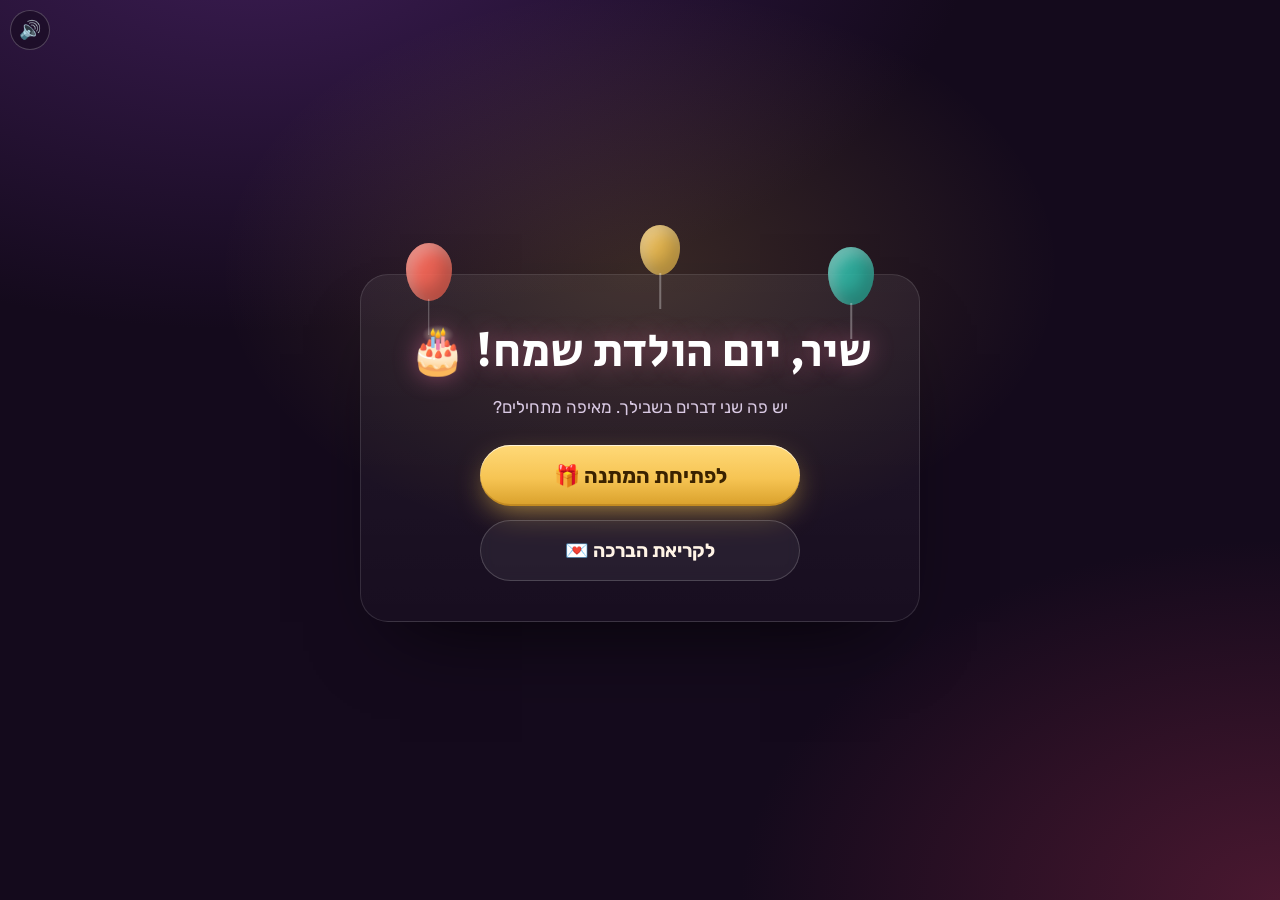
<file: index.html>
<!doctype html>
<html lang="he" dir="rtl">
<head>
<meta charset="utf-8">
<meta name="viewport" content="width=device-width, initial-scale=1, maximum-scale=1, user-scalable=no, viewport-fit=cover">
<title>יום הולדת שמח אהבה שלי 🎁</title>
<link rel="preconnect" href="https://fonts.googleapis.com">
<link rel="preconnect" href="https://fonts.gstatic.com" crossorigin>
<link href="https://fonts.googleapis.com/css2?family=Rubik:wght@400;500;700;900&family=Secular+One&family=Share+Tech+Mono&family=Frank+Ruhl+Libre:wght@400;500;700&display=swap" rel="stylesheet">
<link rel="stylesheet" href="css/style.css">
</head>
<body>

<button class="mute" id="btn-mute" type="button" aria-label="השתקת צלילים">🔊</button>

<!-- ───────────── מסך 1: פתיח וברכה ───────────── -->
<section id="screen-intro" class="screen active">
  <div class="intro-glow"></div>
  <div class="intro-card">
    <div class="intro-balloons" aria-hidden="true">
      <span class="balloon b1"></span><span class="balloon b2"></span><span class="balloon b3"></span>
    </div>
    <h1 class="intro-title">שיר, יום הולדת שמח! 🎂</h1>
    <p class="intro-sub">יש פה שני דברים בשבילך. מאיפה מתחילים?</p>
    <div class="menu">
      <button class="btn btn-primary btn-big" id="btn-to-gift">
        <span>לפתיחת המתנה 🎁</span>
      </button>
      <button class="btn btn-ghost btn-big" id="btn-to-letter">
        <span>לקריאת הברכה 💌</span>
      </button>
    </div>
  </div>
</section>

<!-- ───────────── מסך 1ב: הברכה, על נייר ───────────── -->
<section id="screen-letter" class="screen">
  <div class="letter-wrap">
    <article class="letter" dir="rtl">
      <div class="letter-edge" aria-hidden="true"></div>
      <div class="letter-inner">
        <div class="letter-head">
          <span class="letter-date">יום ההולדת שלך</span>
          <span class="letter-mark" aria-hidden="true">✦</span>
        </div>
        <h2 class="letter-title">לאהובתי ❤️</h2>
        <div class="letter-text" id="greeting-text">
          <!-- PLACEHOLDER: הברכה האישית תיכתב כאן (js/app.js → CONFIG.greeting) -->
        </div>
        <div class="letter-sign">
          <span class="letter-sign-line">באהבה,</span>
          <span class="letter-sign-name">בעלך</span>
        </div>
        <div class="wax" aria-hidden="true"><span>G</span></div>
      </div>
    </article>
    <div class="letter-actions">
      <button class="btn btn-ghost" id="btn-letter-back">↩ חזרה</button>
      <button class="btn btn-primary" id="btn-letter-gift">עכשיו למתנה 🎁</button>
    </div>
  </div>
</section>

<!-- ───────────── מסך 2: מכונת הקלואו ───────────── -->
<section id="screen-game" class="screen">
  <div class="game-wrap">
    <canvas id="claw-canvas" width="420" height="600"></canvas>

    <div class="hud">
      <div class="hud-msg" id="hud-msg">הזיזי את הזרוע עם החצים, ולחצי על הכפתור האדום כדי לתפוס</div>
    </div>

    <div class="controls" dir="ltr">
      <button class="ctl ctl-arrow" id="btn-left" aria-label="שמאלה">
        <svg viewBox="0 0 24 24"><path d="M15 5l-7 7 7 7" fill="none" stroke="currentColor" stroke-width="3" stroke-linecap="round" stroke-linejoin="round"/></svg>
      </button>
      <button class="ctl ctl-drop" id="btn-drop" aria-label="תפוס">
        <span class="drop-cap"></span>
        <span class="drop-label" dir="rtl">תפסי!</span>
      </button>
      <button class="ctl ctl-arrow" id="btn-right" aria-label="ימינה">
        <svg viewBox="0 0 24 24"><path d="M9 5l7 7-7 7" fill="none" stroke="currentColor" stroke-width="3" stroke-linecap="round" stroke-linejoin="round"/></svg>
      </button>
    </div>
    <div class="hint-keys">אפשר גם עם החצים במקלדת ורווח</div>
  </div>
</section>

<!-- ───────────── מסך 3: פתיחת המתנה ───────────── -->
<section id="screen-reveal" class="screen">
  <canvas id="confetti-canvas"></canvas>
  <div class="reveal-wrap">

    <!-- שלב א: המתנה הארוזה -->
    <div class="wrapped" id="wrapped">
      <div class="wrapped-caption" id="wrapped-caption">תפסת! לחצי על המתנה כדי לפתוח</div>
      <button class="giftbox" id="giftbox" aria-label="פתחי את המתנה">
        <div class="gb-rays" aria-hidden="true"></div>
        <div class="gb-core" aria-hidden="true"></div>
        <div class="gb-lid"><div class="gb-bow"><i></i><i></i><b></b></div><div class="gb-lid-ribbon"></div></div>
        <div class="gb-body"><div class="gb-ribbon-v"></div><div class="gb-ribbon-h"></div></div>
      </button>
    </div>

    <!-- שלב ב: הכרטיס -->
    <div class="gift-card" id="gift-card" hidden>
      <div class="gift-badge" id="gift-badge">מתנה מס׳ 1</div>
      <div class="gift-photo"><img id="gift-img" alt=""></div>
      <div class="gift-body">
        <div class="gift-kicker" id="gift-kicker"></div>
        <h2 class="gift-title" id="gift-title"></h2>
        <p class="gift-sub" id="gift-sub"></p>
        <div id="gift-extra"></div>
      </div>
      <div class="gift-actions">
        <button class="btn btn-ghost" id="btn-reject">לא אהבתי, רוצה מתנה אחרת 😒</button>
      </div>
    </div>

  </div>
</section>

<!-- ───────────── מסך 4: שאלות ותשובות (נפתח מכפתור "רגע..מה?!" במתנה האחרונה) ───────────── -->
<section id="screen-faq" class="screen">
  <div class="faq-wrap">
    <header class="faq-head">
      <div class="faq-kicker" id="faq-kicker"></div>
      <h2 class="faq-title" id="faq-title"></h2>
      <p class="faq-sub" id="faq-sub"></p>
    </header>
    <!-- הפריטים נבנים מ־js/app.js → CONFIG.faq.items -->
    <div class="faq-list" id="faq-list"></div>
    <p class="faq-outro" id="faq-outro"></p>
    <div class="faq-actions">
      <button class="btn btn-primary" id="btn-faq-back">↩ חזרה למתנה</button>
    </div>
  </div>
</section>

<script src="js/engine.js"></script>
<script src="js/atelier.js"></script>
<script src="js/claw.js"></script>
<script src="js/sfx.js"></script>
<script src="js/plane.js"></script>
<script src="js/app.js"></script>
</body>
</html>
</file>
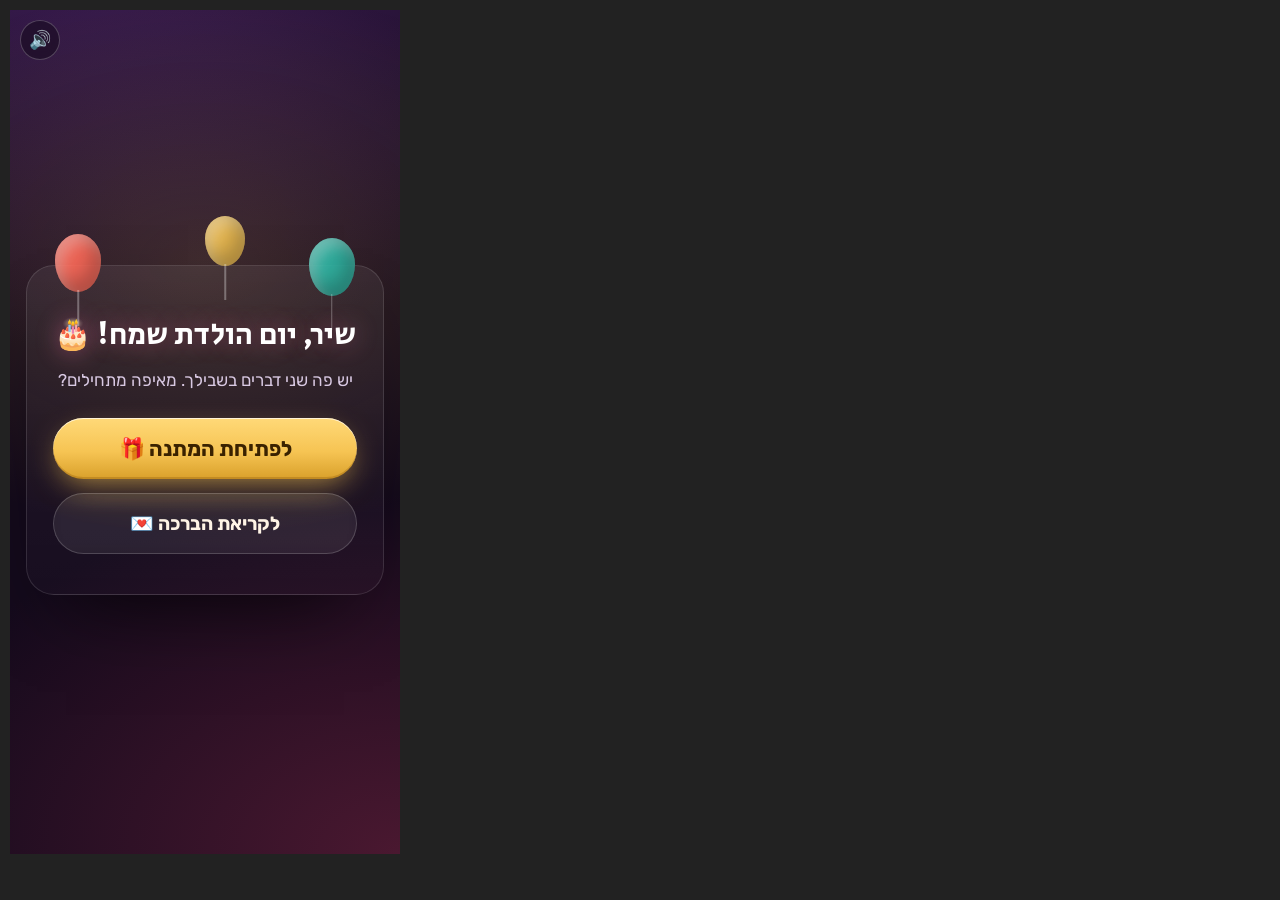
<file: tools/mobile.html>
<!doctype html>
<html>
<head>
<meta charset="utf-8">
<title>mobile frame</title>
<style>
  body { margin: 0; background: #222; display: flex; gap: 16px; padding: 10px; }
  iframe { width: 390px; height: 844px; border: 0; background: #000; }
</style>
</head>
<body>
<script>
  // ?page=<relative url with query> — renders index.html inside a 390×844 iframe (iPhone 14 size).
  const q = new URLSearchParams(location.search);
  const f = document.createElement('iframe');
  f.src = '../index.html' + (q.get('page') || '');
  document.body.appendChild(f);
</script>
</body>
</html>
</file>
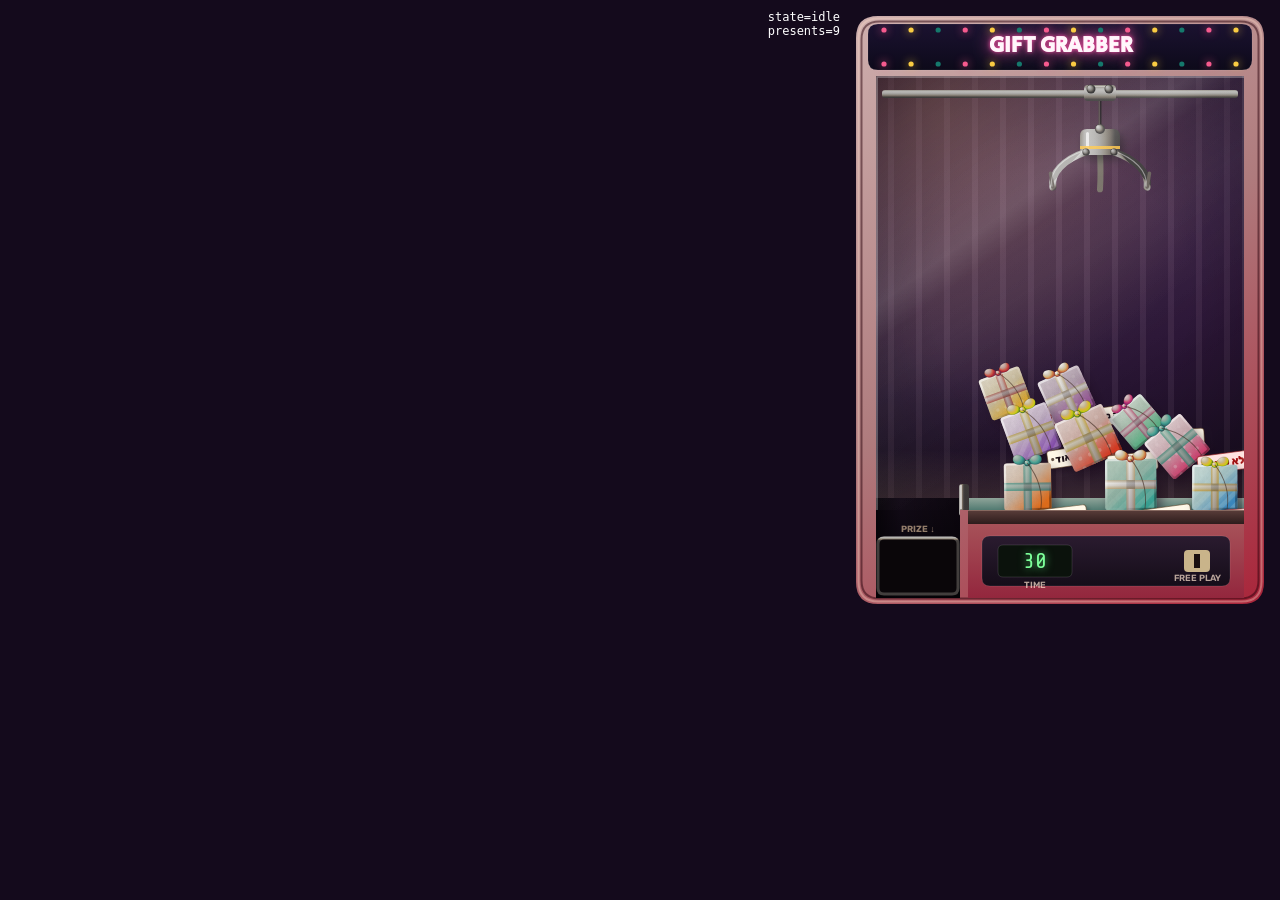
<file: tools/shot.html>
<!doctype html>
<html lang="he" dir="rtl">
<head>
<meta charset="utf-8">
<title>shot harness</title>
<link href="https://fonts.googleapis.com/css2?family=Rubik:wght@400;500;700;900&family=Secular+One&family=Share+Tech+Mono&display=swap" rel="stylesheet">
<style>
  body { margin: 0; background: #140a1c; display: flex; gap: 10px; padding: 10px; align-items: flex-start; }
  canvas { width: 420px; height: 600px; }
  #log { color: #fff; font: 12px monospace; white-space: pre; }
</style>
</head>
<body>
<canvas id="c" width="420" height="600"></canvas>
<div id="log"></div>
<script src="../js/engine.js"></script>
<script src="../js/atelier.js"></script>
<script src="../js/claw.js"></script>
<script>
// Scenario via query: ?x=250&t=3.5  → move claw to x, drop, and freeze the render at t seconds after drop.
// Runs the fixed steps synchronously (no rAF) so headless screenshots are deterministic.
const q = new URLSearchParams(location.search);
const log = [];
const seed = q.get('seed');
if (seed) { let s = parseInt(seed, 10); Math.random = () => { s = (s * 1664525 + 1013904223) % 4294967296; return s / 4294967296; }; }
const game = new ClawGame(document.getElementById('c'), { onEvent: (t, d) => log.push((game.time).toFixed(2) + ' ' + t + (d && d.q != null ? ' q=' + d.q.toFixed(2) : '')) });
game.setEnabled(true);
// x=auto aims at the centre of the highest present (what a human would do).
let targetX = parseFloat(q.get('x') || '250');
if (q.get('x') === 'auto') {
  const top = game.presents.slice().sort((a, b) => a.body.position.y - b.body.position.y)[0];
  targetX = Math.max(68, Math.min(366, top.body.position.x + (parseFloat(q.get('aim') || '0'))));
}
const T = parseFloat(q.get('t') || '0');
const w = game.world, dt = w.fixedDt;
// move to x
game.claw.x = targetX;
if (T > 0) {
  game.drop();
  const steps = Math.round(T / dt);
  for (let i = 0; i < steps; i++) { w.step(dt); }
}
function draw() {
  if (document.fonts && document.fonts.status !== 'loaded') game.refreshLayers();
  game.render(1);
  document.getElementById('log').textContent = ['state=' + game.claw.state, 'presents=' + game.presents.length, ...log].join('\n');
}
document.fonts.ready.then(() => { game.refreshLayers(); draw(); });
draw();
</script>
</body>
</html>
</file>
<file: css/style.css>
/* ─────────────────────────────────────────────────────────────
   יום הולדת שיר — styles
   Palette: cherry red (machine), deep plum (night), warm gold (accent),
   coral + teal (the presents). One accent per screen.
   ───────────────────────────────────────────────────────────── */
:root {
  --plum-900: #140a1c;
  --plum-800: #1f1030;
  --plum-700: #2c1742;
  --cherry: #c2263a;
  --cherry-dark: #8f1a2b;
  --gold: #f6c453;
  --gold-deep: #d9a02b;
  --coral: #ff6b5a;
  --teal: #2fb8a6;
  --cream: #fff4e6;
  --ink: #2a1a22;
  --muted: #b9a7c4;
  --font: "Rubik", system-ui, -apple-system, "Segoe UI", sans-serif;
  --display: "Secular One", "Rubik", sans-serif;
  --serif: "Frank Ruhl Libre", "David Libre", "Times New Roman", serif;
}

* { box-sizing: border-box; -webkit-tap-highlight-color: transparent; }
[hidden] { display: none !important; }
/* The page background lives on <html>, sized to the whole document (not the viewport), and
   never repeats — otherwise a long greeting makes the gradients tile below the first screen. */
html {
  margin: 0; min-height: 100%;
  background-color: var(--plum-900);
  background-image:
    radial-gradient(1200px 700px at 20% -10%, #3d1d55 0%, transparent 60%),
    radial-gradient(900px 600px at 100% 100%, #4a1830 0%, transparent 60%);
  background-repeat: no-repeat;
  background-size: 100% 100%;
}
body {
  margin: 0;
  font-family: var(--font);
  color: var(--cream);
  background: transparent;
  min-height: 100dvh;
  overflow-x: hidden;
  -webkit-font-smoothing: antialiased;
}

button { font-family: inherit; cursor: pointer; }

.screen {
  display: none;
  min-height: 100dvh;
  align-items: center;
  justify-content: center;
  padding: max(16px, env(safe-area-inset-top)) 16px max(20px, env(safe-area-inset-bottom));
  position: relative;
}
.screen.active { display: flex; animation: screen-in .45s cubic-bezier(.2,.8,.2,1) both; }
@keyframes screen-in { from { opacity: 0; transform: translateY(14px) scale(.985); } to { opacity: 1; transform: none; } }

/* ───────────── buttons ───────────── */
.btn {
  border: 0; border-radius: 999px;
  padding: 14px 26px; font-size: 18px; font-weight: 700;
  transition: transform .12s ease, box-shadow .2s ease, filter .2s ease;
  will-change: transform;
}
.btn:active { transform: translateY(1px) scale(.98); }
.btn-primary {
  color: #3a2200;
  background: linear-gradient(180deg, #ffd978 0%, var(--gold) 55%, var(--gold-deep) 100%);
  box-shadow: 0 10px 30px -8px rgba(246,196,83,.7), inset 0 1px 0 rgba(255,255,255,.7), inset 0 -2px 0 rgba(120,70,0,.25);
}
.btn-primary:hover { filter: brightness(1.04); box-shadow: 0 14px 34px -8px rgba(246,196,83,.85), inset 0 1px 0 rgba(255,255,255,.7), inset 0 -2px 0 rgba(120,70,0,.25); }
.btn-big { padding: 18px 34px; font-size: 21px; }
.btn-ghost {
  color: var(--cream);
  background: rgba(255,255,255,.06);
  border: 1.5px solid rgba(255,255,255,.18);
  backdrop-filter: blur(6px);
}
.btn-ghost:hover { background: rgba(255,255,255,.11); border-color: rgba(255,255,255,.3); }

/* ───────────── intro ───────────── */
#screen-intro { overflow: hidden; }
.intro-glow {
  position: absolute; inset: 0; pointer-events: none;
  background: radial-gradient(600px 400px at 50% 30%, rgba(246,196,83,.16), transparent 70%);
}
.intro-card {
  position: relative; width: min(560px, 100%);
  text-align: center; padding: 44px 26px 40px;
  border-radius: 28px;
  background: linear-gradient(180deg, rgba(255,255,255,.06), rgba(255,255,255,.02));
  border: 1px solid rgba(255,255,255,.12);
  box-shadow: 0 40px 80px -40px rgba(0,0,0,.8);
}
.intro-title {
  font-family: var(--display); font-weight: 400;
  font-size: clamp(30px, 7vw, 46px); line-height: 1.15; margin: 8px 0 18px;
  color: #fff;
  text-shadow: 0 0 24px rgba(255,120,170,.45);
}
.intro-sub { font-size: 17px; color: #d9c9e3; margin: 0 0 28px; }
.menu { display: grid; gap: 14px; justify-items: center; }
.menu .btn { width: min(320px, 100%); }
.menu .btn-ghost { font-size: 19px; }

/* ───────────── letter (the greeting, on paper) ───────────── */
#screen-letter { overflow: hidden; perspective: 1400px; }
.letter-wrap { width: min(560px, 100%); display: grid; gap: 22px; justify-items: center; }
.letter {
  position: relative; width: 100%;
  color: #2b1d14;
  background:
    radial-gradient(900px 500px at 15% 0%, rgba(255,255,255,.55), transparent 60%),
    radial-gradient(700px 500px at 100% 100%, rgba(190,150,100,.22), transparent 60%),
    linear-gradient(180deg, #fbf3e3 0%, #f6ecd8 100%);
  border-radius: 3px;
  box-shadow:
    0 1px 0 rgba(255,255,255,.7) inset,
    0 2px 4px rgba(60,30,10,.12),
    0 24px 50px -18px rgba(0,0,0,.75),
    0 60px 120px -50px rgba(0,0,0,.9);
  transform: rotate(-.6deg);
  transform-origin: 50% 0;
  animation: letter-in 1s cubic-bezier(.2,.8,.2,1) both;
}
@keyframes letter-in {
  0% { opacity: 0; transform: rotateX(-70deg) rotate(-.6deg) translateY(-20px); }
  60% { opacity: 1; }
  100% { opacity: 1; transform: rotateX(0) rotate(-.6deg); }
}
/* Paper grain. */
.letter::before {
  content: ""; position: absolute; inset: 0; border-radius: inherit; pointer-events: none; opacity: .5;
  background-image: url("data:image/svg+xml;utf8,<svg xmlns='http://www.w3.org/2000/svg' width='180' height='180'><filter id='n'><feTurbulence type='fractalNoise' baseFrequency='.9' numOctaves='3' stitchTiles='stitch'/><feColorMatrix values='0 0 0 0 0.35 0 0 0 0 0.25 0 0 0 0 0.12 0 0 0 .18 0'/></filter><rect width='100%' height='100%' filter='url(%23n)'/></svg>");
  mix-blend-mode: multiply;
}
/* Deckled top edge. */
.letter-edge {
  position: absolute; left: 0; right: 0; top: -7px; height: 14px; pointer-events: none;
  background: inherit;
  clip-path: polygon(0 60%, 3% 30%, 6% 55%, 9% 25%, 13% 50%, 17% 30%, 21% 60%, 25% 35%, 29% 55%, 33% 25%, 37% 50%, 41% 30%, 45% 60%, 49% 35%, 53% 55%, 57% 25%, 61% 50%, 65% 30%, 69% 60%, 73% 35%, 77% 55%, 81% 25%, 85% 50%, 89% 30%, 93% 60%, 97% 35%, 100% 55%, 100% 100%, 0 100%);
}
.letter-inner {
  position: relative; padding: 38px 34px 44px;
  /* Thin gold rule, inset like a stationery border. */
  margin: 14px;
  border: 1px solid rgba(180,140,60,.45);
  outline: 1px solid rgba(180,140,60,.2); outline-offset: 3px;
}
.letter-head { display: flex; justify-content: space-between; align-items: center; margin-bottom: 22px; }
.letter-date { font-family: var(--serif); font-size: 13px; letter-spacing: .12em; color: #8a6b45; }
.letter-mark { color: #c8a45a; font-size: 14px; }
.letter-title { font-family: var(--serif); font-weight: 500; font-size: 30px; margin: 0 0 16px; color: #3a2416; }
.letter-text {
  font-family: var(--serif); font-size: 19px; line-height: 1.85; color: #3a2a1e;
  white-space: pre-line; text-align: start;
}
.letter-text .placeholder {
  display: inline-block; padding: 10px 14px; border-radius: 6px; font-family: var(--font);
  border: 1.5px dashed rgba(180,120,40,.6); color: #8a5a1a; font-size: 15px;
}
.letter-sign { margin-top: 30px; display: grid; justify-items: start; gap: 2px; }
.letter-sign-line { font-family: var(--serif); font-size: 17px; color: #6a5340; }
.letter-sign-name { font-family: var(--serif); font-weight: 700; font-size: 30px; color: #2b1d14; transform: rotate(-3deg); transform-origin: right; }
/* Wax seal. */
.wax {
  position: absolute; inset-inline-end: 26px; bottom: 22px; width: 62px; height: 62px; border-radius: 50%;
  display: grid; place-items: center;
  background: radial-gradient(circle at 35% 30%, #e0524e, #a71d2a 55%, #6e0f1c 100%);
  box-shadow: 0 6px 14px -4px rgba(90,10,20,.6), inset 0 -3px 6px rgba(0,0,0,.35), inset 0 2px 4px rgba(255,255,255,.35);
  transform: rotate(-12deg);
  animation: wax-in .5s cubic-bezier(.2,.9,.2,1.4) 1s both;
}
.wax::before { content: ""; position: absolute; inset: 7px; border-radius: 50%; border: 1.5px solid rgba(255,200,200,.35); }
.wax span { font-family: var(--display); font-size: 26px; color: #ffd9d3; text-shadow: 0 -1px 0 rgba(0,0,0,.4), 0 1px 0 rgba(255,255,255,.2); }
@keyframes wax-in { 0% { opacity: 0; transform: rotate(-30deg) scale(1.8); } 100% { opacity: 1; transform: rotate(-12deg) scale(1); } }
.letter-actions { display: flex; gap: 12px; flex-wrap: wrap; justify-content: center; animation: hud-pop .6s ease .6s both; }
@media (max-width: 420px) {
  .letter-inner { padding: 30px 20px 44px; margin: 10px; }
  .letter-text { font-size: 17.5px; }
  .letter-title { font-size: 26px; }
  .wax { width: 52px; height: 52px; bottom: 16px; }
  .wax span { font-size: 22px; }
}
.intro-balloons { position: absolute; inset: -20px 0 auto 0; height: 0; pointer-events: none; }
.balloon {
  position: absolute; width: 46px; height: 58px; border-radius: 50% 50% 50% 50% / 45% 45% 55% 55%;
  opacity: .9; animation: float 6s ease-in-out infinite;
  box-shadow: inset -8px -10px 18px rgba(0,0,0,.25), inset 6px 8px 14px rgba(255,255,255,.35);
}
.balloon::after { content: ""; position: absolute; left: 50%; bottom: -34px; width: 1.5px; height: 36px; background: rgba(255,255,255,.35); transform: translateX(-50%); }
.b1 { left: 8%; top: -12px; background: var(--coral); animation-delay: -1s; }
.b2 { left: 50%; top: -30px; background: var(--gold); width: 40px; height: 50px; animation-delay: -3s; }
.b3 { right: 8%; top: -8px; background: var(--teal); animation-delay: -5s; }
@keyframes float { 0%,100% { transform: translateY(0) rotate(-3deg); } 50% { transform: translateY(-12px) rotate(3deg); } }

/* ───────────── game ───────────── */
#screen-game { padding-top: 10px; }
.game-wrap { width: min(420px, 100%); display: flex; flex-direction: column; align-items: stretch; gap: 10px; }
#claw-canvas {
  width: 100%; height: auto; aspect-ratio: 420 / 600; display: block;
  border-radius: 22px;
  box-shadow: 0 40px 70px -30px rgba(0,0,0,.9), 0 0 0 1px rgba(255,255,255,.05);
  touch-action: none; user-select: none;
}
.hud { min-height: 44px; display: flex; align-items: center; justify-content: center; }
.hud-msg {
  text-align: center; font-size: 15.5px; line-height: 1.4; color: #f3e9f7;
  padding: 8px 14px; border-radius: 12px;
  background: rgba(255,255,255,.05); border: 1px solid rgba(255,255,255,.08);
  transition: transform .2s ease, background .3s ease;
}
.hud-msg.pop { animation: hud-pop .5s cubic-bezier(.2,.9,.2,1.2); }
.hud-msg.bad { background: rgba(194,38,58,.22); border-color: rgba(255,120,130,.3); }
.hud-msg.good { background: rgba(47,184,166,.2); border-color: rgba(120,255,220,.3); }
@keyframes hud-pop { 0% { transform: scale(.94); } 60% { transform: scale(1.03); } 100% { transform: none; } }

.controls {
  display: grid; grid-template-columns: 1fr auto 1fr; align-items: center; gap: 14px;
  padding: 10px 6px 4px;
  user-select: none; -webkit-user-select: none;
}
.ctl { border: 0; touch-action: manipulation; user-select: none; -webkit-user-select: none; }
.ctl-arrow {
  height: 72px; border-radius: 20px; color: #fff;
  background: linear-gradient(180deg, #3b2350, #24132f);
  box-shadow: 0 8px 0 #150a1c, 0 14px 24px -8px rgba(0,0,0,.7), inset 0 1px 0 rgba(255,255,255,.12);
  transition: transform .08s ease, box-shadow .08s ease, background .2s ease;
}
.ctl-arrow svg { width: 32px; height: 32px; }
.ctl-arrow:active, .ctl-arrow.held {
  transform: translateY(6px);
  box-shadow: 0 2px 0 #150a1c, 0 6px 14px -6px rgba(0,0,0,.7), inset 0 1px 0 rgba(255,255,255,.12);
  background: linear-gradient(180deg, #4a2c66, #2c1840);
}
.ctl-drop {
  position: relative; width: 104px; height: 104px; border-radius: 50%; padding: 0;
  background: #7d0f1f;
  box-shadow: 0 10px 0 #4a0912, 0 18px 30px -8px rgba(0,0,0,.8);
  transition: transform .08s ease, box-shadow .08s ease;
}
.drop-cap {
  position: absolute; inset: 6px; border-radius: 50%;
  background: radial-gradient(circle at 38% 30%, #ff8a86 0%, #e2323f 40%, #a3121f 100%);
  box-shadow: inset 0 -8px 14px rgba(80,0,0,.5), inset 0 6px 10px rgba(255,255,255,.35);
}
.drop-cap::after { content: ""; position: absolute; left: 22%; top: 12%; width: 34%; height: 18%; border-radius: 50%; background: rgba(255,255,255,.55); filter: blur(1.5px); }
.drop-label {
  position: absolute; inset: 0; display: grid; place-items: center;
  font-family: var(--display); font-size: 22px; color: #fff; letter-spacing: .02em;
  text-shadow: 0 2px 4px rgba(0,0,0,.45);
}
.ctl-drop:active, .ctl-drop.pressed { transform: translateY(8px); box-shadow: 0 2px 0 #4a0912, 0 8px 16px -6px rgba(0,0,0,.8); }
.ctl-drop:disabled { filter: saturate(.4) brightness(.8); cursor: default; }
.hint-keys { text-align: center; font-size: 12.5px; color: var(--muted); }
.mute {
  position: fixed; top: max(10px, env(safe-area-inset-top)); inset-inline-end: max(10px, env(safe-area-inset-right)); z-index: 50;
  width: 40px; height: 40px; border-radius: 50%; border: 1px solid rgba(255,255,255,.22);
  background: rgba(20,10,28,.55); color: var(--cream); font-size: 18px; line-height: 1; cursor: pointer;
  backdrop-filter: blur(6px); -webkit-backdrop-filter: blur(6px);
  display: grid; place-items: center; transition: transform .15s, background .15s, opacity .2s;
}
.mute:hover { background: rgba(20,10,28,.8); transform: scale(1.06); }
.mute:active { transform: scale(.94); }
.mute.off { opacity: .6; }
@media (pointer: coarse) { .hint-keys { display: none; } }

/* ───────────── reveal ───────────── */
#screen-reveal { overflow: hidden; }
#confetti-canvas { position: fixed; inset: 0; width: 100%; height: 100%; pointer-events: none; z-index: 5; }
.reveal-wrap { position: relative; z-index: 2; width: min(520px, 100%); display: grid; place-items: center; }

/* wrapped present (CSS) */
.wrapped { display: grid; place-items: center; gap: 26px; padding: 30px 0; }
.wrapped-caption { font-size: 19px; color: #f3e9f7; text-align: center; animation: hud-pop .6s ease; min-height: 1.6em; }
.wrapped-caption .opening-fx {
  display: inline-block; font-weight: 700; letter-spacing: .02em;
  background: linear-gradient(90deg, #fff 0%, var(--gold) 30%, #fff 50%, var(--gold) 70%, #fff 100%);
  background-size: 200% 100%;
  -webkit-background-clip: text; background-clip: text; color: transparent;
  animation: shimmer 1.1s linear infinite, hud-pop .4s ease;
}
@keyframes shimmer { to { background-position: -200% 0; } }
.giftbox {
  --wrap: #ff6b5a; --ribbon: #f6c453;
  position: relative; width: 190px; height: 210px; border: 0; background: transparent; padding: 0;
  filter: drop-shadow(0 30px 30px rgba(0,0,0,.55));
  animation: gift-wiggle 2.2s ease-in-out infinite;
  transform-origin: 50% 100%;
}
@keyframes gift-wiggle { 0%,100% { transform: rotate(0); } 10% { transform: rotate(-4deg) scale(1.02); } 20% { transform: rotate(4deg); } 30% { transform: rotate(-2deg); } 40% { transform: rotate(0); } }
.giftbox.opening { animation: none; }
/* Light rays burst from the box as the lid comes off. */
.gb-rays {
  position: absolute; left: 50%; top: 58%; width: 460px; height: 460px; margin: -230px 0 0 -230px;
  border-radius: 50%; pointer-events: none; opacity: 0; z-index: 0;
  background: repeating-conic-gradient(from 0deg, rgba(255,232,160,.6) 0 6deg, transparent 6deg 22deg);
  -webkit-mask: radial-gradient(circle, #000 15%, transparent 68%); mask: radial-gradient(circle, #000 15%, transparent 68%);
}
.giftbox.opening .gb-rays { animation: rays 1.3s ease-out .1s both; }
@keyframes rays {
  0% { opacity: 0; transform: scale(.15) rotate(0deg); }
  30% { opacity: 1; }
  100% { opacity: 0; transform: scale(1.35) rotate(45deg); }
}
.gb-core {
  position: absolute; left: 50%; top: 60%; width: 40px; height: 40px; margin: -20px 0 0 -20px; border-radius: 50%;
  background: radial-gradient(circle, #fff 0%, rgba(255,236,170,.9) 30%, rgba(246,196,83,0) 70%);
  opacity: 0; pointer-events: none; z-index: 3;
}
.giftbox.opening .gb-core { animation: core 1s ease-out .05s both; }
@keyframes core { 0% { opacity: 0; transform: scale(.3); } 25% { opacity: 1; transform: scale(3.2); } 100% { opacity: 0; transform: scale(5); } }
/* Sparks: little glowing dots thrown out of the box. Position comes from --dx/--dy set in JS. */
.gb-spark {
  position: absolute; left: 50%; top: 55%; width: var(--s, 9px); height: var(--s, 9px); border-radius: 50%;
  background: var(--c, var(--gold)); box-shadow: 0 0 12px 2px var(--c, var(--gold));
  opacity: 0; pointer-events: none; z-index: 4;
}
.gb-spark.star { border-radius: 0; clip-path: polygon(50% 0, 62% 38%, 100% 50%, 62% 62%, 50% 100%, 38% 62%, 0 50%, 38% 38%); box-shadow: none; }
.giftbox.opening .gb-spark { animation: spark 1.1s cubic-bezier(.15,.85,.3,1) var(--d, 0s) both; }
@keyframes spark {
  0%   { opacity: 0; transform: translate(-50%, -50%) scale(.2) rotate(0deg); }
  12%  { opacity: 1; transform: translate(-50%, -50%) scale(1.2) rotate(40deg); }
  100% { opacity: 0; transform: translate(calc(-50% + var(--dx)), calc(-50% + var(--dy))) scale(.1) rotate(220deg); }
}
.giftbox.opening .gb-body { box-shadow: 0 0 0 0 rgba(255,220,130,0); animation: body-pop .7s cubic-bezier(.2,.9,.3,1.3) both, body-glow 1.2s ease-out both; }
@keyframes body-glow { 0% { box-shadow: 0 0 0 0 rgba(255,220,130,0); } 30% { box-shadow: 0 0 70px 24px rgba(255,220,130,.55); } 100% { box-shadow: 0 0 40px 0 rgba(255,220,130,0); } }
.gb-body {
  position: absolute; left: 10px; right: 10px; bottom: 0; height: 140px; border-radius: 6px;
  background: linear-gradient(135deg, color-mix(in oklab, var(--wrap) 80%, white) 0%, var(--wrap) 50%, color-mix(in oklab, var(--wrap) 65%, #2a0a1a) 100%);
  overflow: hidden;
}
.gb-ribbon-v { position: absolute; left: 50%; top: 0; bottom: 0; width: 30px; transform: translateX(-50%);
  background: linear-gradient(90deg, color-mix(in oklab, var(--ribbon) 70%, #6a3a00), var(--ribbon) 40%, color-mix(in oklab, var(--ribbon) 85%, white) 55%, color-mix(in oklab, var(--ribbon) 70%, #6a3a00)); }
.gb-ribbon-h { position: absolute; top: 50%; left: 0; right: 0; height: 30px; transform: translateY(-50%);
  background: linear-gradient(180deg, color-mix(in oklab, var(--ribbon) 70%, #6a3a00), var(--ribbon) 40%, color-mix(in oklab, var(--ribbon) 85%, white) 55%, color-mix(in oklab, var(--ribbon) 70%, #6a3a00)); }
.gb-lid {
  position: absolute; left: 0; right: 0; top: 46px; height: 40px; border-radius: 6px;
  background: linear-gradient(135deg, color-mix(in oklab, var(--wrap) 75%, white), var(--wrap) 55%, color-mix(in oklab, var(--wrap) 70%, #2a0a1a));
  transform-origin: 20% 100%;
  transition: transform .9s cubic-bezier(.3,.9,.3,1.1), opacity .9s ease;
  z-index: 2;
}
.gb-lid-ribbon { position: absolute; left: 50%; top: 0; bottom: 0; width: 30px; transform: translateX(-50%); background: var(--ribbon); }
.gb-bow { position: absolute; left: 50%; top: -34px; transform: translateX(-50%); width: 90px; height: 40px; }
.gb-bow i { position: absolute; bottom: 0; width: 42px; height: 34px; border-radius: 50% 50% 40% 40%; background: radial-gradient(circle at 35% 30%, color-mix(in oklab, var(--ribbon) 70%, white), var(--ribbon) 55%, color-mix(in oklab, var(--ribbon) 70%, #6a3a00)); }
.gb-bow i:first-child { left: 0; transform: rotate(-16deg); }
.gb-bow i:nth-child(2) { right: 0; transform: rotate(16deg); }
.gb-bow b { position: absolute; left: 50%; bottom: -4px; width: 22px; height: 22px; border-radius: 50%; transform: translateX(-50%); background: radial-gradient(circle at 35% 30%, color-mix(in oklab, var(--ribbon) 60%, white), var(--ribbon) 60%, color-mix(in oklab, var(--ribbon) 70%, #6a3a00)); }
.giftbox.opening .gb-lid { transform: translate(-60px, -300px) rotate(-48deg); opacity: 0; transition-duration: 1.05s, 1.05s; }
@keyframes body-pop { 0% { transform: scaleX(1) scaleY(1); } 35% { transform: scaleX(1.06) scaleY(.92); } 100% { transform: scale(1); } }
.giftbox.gone { transition: opacity .5s ease, transform .5s ease; opacity: 0; transform: translateY(60px) scale(.9); pointer-events: none; }

/* gift card */
.gift-card {
  position: relative; width: min(520px, 100%);
  border-radius: 26px; overflow: hidden;
  background: linear-gradient(180deg, #fffaf3, #fff1e3);
  color: var(--ink);
  box-shadow: 0 50px 90px -40px rgba(0,0,0,.9), 0 0 0 1px rgba(255,255,255,.2);
  animation: card-in .8s cubic-bezier(.2,.9,.2,1.05) both;
}
@keyframes card-in { 0% { opacity: 0; transform: translateY(60px) scale(.92) rotate(-1.5deg); } 100% { opacity: 1; transform: none; } }
.gift-badge {
  position: absolute; top: 16px; inset-inline-start: 16px; z-index: 2;
  background: var(--ink); color: var(--cream); font-weight: 700; font-size: 13px;
  padding: 7px 12px; border-radius: 999px; letter-spacing: .02em;
}
.gift-photo { aspect-ratio: 16 / 10; background: #ddd; overflow: hidden; position: relative; }
.gift-photo img { width: 100%; height: 100%; object-fit: cover; display: block; transform: scale(1.04); animation: ken 12s ease-in-out infinite alternate; }
@keyframes ken { to { transform: scale(1.12) translate(-1.5%, -1%); } }
.gift-photo::after { content: ""; position: absolute; inset: 0; background: linear-gradient(180deg, transparent 55%, rgba(60,20,30,.45)); }
.gift-photo .sticker {
  position: absolute; z-index: 3; inset-inline-end: 10px; bottom: 10px;
  width: clamp(96px, 30%, 150px); height: auto; object-fit: contain;
  transform: rotate(-7deg);
  filter: drop-shadow(0 10px 14px rgba(0,0,0,.45));
  animation: sticker-in .7s cubic-bezier(.2,.9,.2,1.15) .35s both, sticker-bob 2.8s ease-in-out 1.1s infinite alternate;
}
@keyframes sticker-in { 0% { opacity: 0; transform: rotate(-20deg) scale(.4) translateY(30px); } 100% { opacity: 1; transform: rotate(-7deg) scale(1); } }
@keyframes sticker-bob { 0% { transform: rotate(-7deg) translateY(0); } 100% { transform: rotate(-3deg) translateY(-6px); } }
.gift-body { padding: 22px 24px 8px; text-align: start; }
.gift-kicker { font-size: 13px; font-weight: 700; letter-spacing: .08em; color: #a3453d; text-transform: uppercase; margin-bottom: 6px; }
.gift-title { font-family: var(--display); font-weight: 400; font-size: clamp(26px, 6vw, 36px); margin: 0 0 8px; line-height: 1.15; color: #2a1a22; }
.gift-sub { font-size: 16.5px; line-height: 1.65; margin: 0; color: #5e4650; }
.gift-actions { padding: 14px 24px 24px; display: flex; justify-content: center; }
.gift-card .btn-ghost { color: #4a2f3a; border-color: rgba(60,30,40,.25); background: rgba(60,30,40,.05); }
.gift-card .btn-ghost:hover { background: rgba(60,30,40,.1); }

/* Thailand: boarding pass */
.gift-card.final { background: linear-gradient(180deg, #0f2a3a, #0b1e2c); color: #eaf6ff; }
.gift-card.final .gift-kicker { color: #7fe3d3; }
.gift-card.final .gift-title { color: #fff; text-shadow: 0 0 30px rgba(127,227,211,.35); }
.gift-card.final .gift-sub { color: #bcd8e6; }
.gift-card.final .gift-photo::after { background: linear-gradient(180deg, transparent 50%, rgba(11,30,44,.9)); }
.gift-card.final .gift-badge { background: var(--gold); color: #2a1a00; }

.boarding { margin: 18px 0 6px; display: grid; gap: 12px; }
.pass {
  display: grid; grid-template-columns: 1fr auto; border-radius: 16px; overflow: hidden;
  background: #fffdf8; color: #182430;
  box-shadow: 0 20px 40px -20px rgba(0,0,0,.7);
  animation: card-in .7s cubic-bezier(.2,.9,.2,1.05) both;
}
.pass:nth-child(2) { animation-delay: .15s; } .pass:nth-child(3) { animation-delay: .3s; }
.pass-main { padding: 14px 16px 12px; min-width: 0; }
.pass-head { display: flex; justify-content: space-between; align-items: center; gap: 10px; font-size: 10.5px; font-weight: 700; letter-spacing: .08em; color: #5b6b7a; text-transform: uppercase; white-space: nowrap; }
.pass-head .airline { color: #0e7c86; }
@media (max-width: 420px) { .pass-head { font-size: 9.5px; letter-spacing: .05em; } }
.pass-route { display: grid; grid-template-columns: 1fr auto 1fr; align-items: center; gap: 8px; margin: 8px 0 6px; direction: ltr; }
.pass-route .code { font-family: var(--display); font-size: 34px; line-height: 1; letter-spacing: .02em; }
.pass-route .city { font-size: 12px; color: #5b6b7a; font-weight: 600; margin-top: 2px; }
.pass-route .to { text-align: right; }
.pass-route .plane { position: relative; height: 42px; width: clamp(80px, 27vw, 136px); color: #0e7c86; }
.pass-route .plane .route { display: block; width: 100%; height: 100%; overflow: visible; }
.rt-base  { fill: none; stroke: #c9d3dc; stroke-width: 2;   stroke-linecap: round; stroke-dasharray: .1 3.4; }
.rt-trail { fill: none; stroke: #0e7c86; stroke-width: 2.3; stroke-linecap: round; stroke-dasharray: .1 3.4; }
.rt-pin { fill: #c9d3dc; }
.rt-shadow { fill: #0e7c86; opacity: 0; }
.rt-puffs circle { fill: #0e7c86; }
.rt-jet { filter: drop-shadow(0 2px 2px rgba(14,124,134,.35)); will-change: transform; }
.rt-jet .rt-body { fill: currentColor; }
.rt-jet .rt-cockpit { fill: #fffdf8; opacity: .9; }
.pass-grid { display: grid; grid-template-columns: repeat(4, 1fr); gap: 8px; margin-top: 8px; }
.pass-grid div { font-size: 14px; font-weight: 700; }
.pass-grid small { display: block; font-size: 10px; letter-spacing: .08em; color: #5b6b7a; font-weight: 700; text-transform: uppercase; margin-bottom: 2px; }
.pass-stub {
  border-inline-start: 2px dashed #c9d3dc; padding: 14px 14px; min-width: 96px;
  display: grid; align-content: space-between; justify-items: center; text-align: center;
  background: #f3f7fa;
}
.pass-stub .name { font-weight: 800; font-size: 14px; }
.pass-stub .barcode { width: 70px; height: 40px; background: repeating-linear-gradient(90deg, #182430 0 2px, transparent 2px 4px, #182430 4px 5px, transparent 5px 8px, #182430 8px 11px, transparent 11px 13px); opacity: .85; }
.pass-stub .seat { font-size: 11px; color: #5b6b7a; font-weight: 700; }
.final-note { margin-top: 14px; font-size: 16px; line-height: 1.7; color: #d6ecf5; text-align: center; }
.final-note b { color: var(--gold); }
.plan-link {
  display: grid; gap: 4px; justify-items: center; margin: 18px auto 4px; width: min(360px, 100%);
  padding: 14px 20px; border-radius: 16px; text-decoration: none; text-align: center;
  color: #eaf6ff; background: rgba(127,227,211,.08);
  border: 1.5px solid rgba(127,227,211,.45);
  box-shadow: 0 0 0 0 rgba(127,227,211,0);
  transition: transform .15s ease, background .2s ease, box-shadow .3s ease;
  animation: card-in .7s cubic-bezier(.2,.9,.2,1.05) .45s both;
}
.plan-link:hover { background: rgba(127,227,211,.16); transform: translateY(-2px); box-shadow: 0 12px 30px -12px rgba(127,227,211,.6); }
.plan-link:active { transform: translateY(0); }
.plan-link-kicker { font-size: 13px; color: #9fc9d8; }
.plan-link-label { font-family: var(--display); font-size: 21px; color: #7fe3d3; letter-spacing: .01em; }
/* "רגע..מה?!" — same look as the old plan link, but a button that opens the Q&A screen. */
.faq-link {
  font-family: inherit; cursor: pointer;
  animation: card-in .7s cubic-bezier(.2,.9,.2,1.05) .45s both, faq-pulse 2.8s ease-in-out 1.6s infinite;
}
.faq-link .plan-link-label { font-size: 25px; }
@keyframes faq-pulse {
  0%, 100% { box-shadow: 0 0 0 0 rgba(127,227,211,0); }
  45% { box-shadow: 0 0 0 7px rgba(127,227,211,.13), 0 12px 30px -12px rgba(127,227,211,.5); }
}
.gift-card.final .gift-actions { padding-top: 6px; }

@media (max-width: 480px) {
  .gift-card.final .gift-body { padding-inline: 16px; }
  .pass { grid-template-columns: 1fr; }
  .pass-main { padding: 12px 14px 10px; }
  .pass-head { white-space: normal; flex-wrap: wrap; row-gap: 2px; }
  .pass-route .code { font-size: 28px; }
  .pass-route .plane { width: clamp(72px, 24vw, 120px); }
  .pass-grid { grid-template-columns: repeat(2, 1fr); }
  /* stub becomes a tear-off strip under the pass: name | barcode | seat */
  .pass-stub {
    min-width: 0; padding: 10px 14px;
    border-inline-start: 0; border-top: 2px dashed #c9d3dc;
    grid-template-columns: 1fr auto 1fr; align-items: center; justify-items: stretch; column-gap: 10px;
  }
  .pass-stub .name { text-align: start; overflow-wrap: anywhere; }
  .pass-stub .barcode { width: 64px; height: 30px; }
  .pass-stub .seat { text-align: end; white-space: nowrap; }
}

/* ───────────── FAQ — "רגע..מה?!" (user Q&A accordion) ─────────────
   Same night-teal palette as the Thailand card. Each item is a question "posted" by the asker;
   tapping it expands the answer beneath, chat-style, one open at a time. */
#screen-faq { align-items: flex-start; }
.faq-wrap { width: min(560px, 100%); display: grid; gap: 18px; padding-top: 40px; }
.faq-head { text-align: center; animation: hud-pop .6s ease both; }
.faq-kicker { font-size: 13px; font-weight: 700; letter-spacing: .1em; color: #7fe3d3; text-transform: uppercase; }
.faq-title {
  font-family: var(--display); font-weight: 400; font-size: clamp(32px, 8vw, 46px); line-height: 1.15;
  margin: 6px 0 10px; color: #fff; text-shadow: 0 0 30px rgba(127,227,211,.35);
}
.faq-sub { margin: 0 auto; max-width: 440px; color: #bcd8e6; font-size: 16.5px; line-height: 1.6; }

.faq-list { display: grid; gap: 12px; }
.faq-item {
  border-radius: 18px; overflow: hidden;
  background: linear-gradient(180deg, #123243, #0d2334);
  border: 1px solid rgba(127,227,211,.18);
  box-shadow: 0 24px 40px -26px rgba(0,0,0,.85);
  animation: card-in .6s cubic-bezier(.2,.9,.2,1.05) calc(.1s + var(--i, 0) * 70ms) both;
  transition: border-color .15s ease, box-shadow .15s ease;
}
.faq-item.open {
  border-color: rgba(127,227,211,.55);
  box-shadow: 0 26px 50px -24px rgba(127,227,211,.35), 0 0 0 1px rgba(127,227,211,.15);
}
.faq-q {
  width: 100%; border: 0; background: transparent; color: #eaf6ff; text-align: start;
  touch-action: manipulation; /* no double-tap wait on mobile: the tap fires immediately */
  display: grid; grid-template-columns: auto 1fr auto; align-items: center; gap: 12px;
  padding: 14px 16px; font-size: 17px; line-height: 1.4;
  transition: background .2s ease;
}
.faq-q:hover { background: rgba(255,255,255,.04); }
.faq-q:active { background: rgba(255,255,255,.07); }
.faq-avatar {
  width: 38px; height: 38px; border-radius: 50%; display: grid; place-items: center; flex: none;
  font-family: var(--display); font-size: 18px; line-height: 1;
  box-shadow: inset 0 -3px 6px rgba(0,0,0,.28), inset 0 2px 4px rgba(255,255,255,.35), 0 4px 10px -4px rgba(0,0,0,.6);
}
.faq-avatar-user { background: radial-gradient(circle at 35% 30%, #ffb3c6, #ff6b8a 55%, #b7304f); color: #fff; }
.faq-avatar-me { background: radial-gradient(circle at 35% 30%, #ffe08a, var(--gold) 55%, var(--gold-deep)); color: #3a2200; }
.faq-q-body, .faq-a-body { display: grid; gap: 3px; min-width: 0; }
.faq-who { font-size: 11.5px; font-weight: 700; letter-spacing: .06em; color: #7fb3c4; text-transform: uppercase; }
.faq-q-text { font-weight: 600; overflow-wrap: anywhere; }
.faq-chev { width: 24px; height: 24px; color: #7fe3d3; transition: transform .18s ease-out; }
.faq-chev svg { width: 100%; height: 100%; display: block; }
.faq-item.open .faq-chev { transform: rotate(180deg); }

/* Expand/collapse via grid rows (animates to the answer's natural height). Kept short so a tap feels instant. */
.faq-a { display: grid; grid-template-rows: 0fr; transition: grid-template-rows .18s ease-out; }
.faq-item.open .faq-a { grid-template-rows: 1fr; }
.faq-a-inner { overflow: hidden; min-height: 0; }
.faq-a-row {
  display: grid; grid-template-columns: auto 1fr; align-items: start; gap: 12px;
  margin: 0 12px 12px; padding: 12px 12px 14px; border-radius: 14px;
  background: rgba(246,196,83,.07); border: 1px dashed rgba(246,196,83,.35);
  opacity: 0;
  transition: opacity .12s ease-out;
}
.faq-item.open .faq-a-row { opacity: 1; }
.faq-a-row .faq-who { color: var(--gold); }
.faq-a-text { font-size: 16px; line-height: 1.65; color: #eaf6ff; overflow-wrap: anywhere; }
.faq-a-text b { color: var(--gold); }

.faq-outro { margin: 4px 0 0; text-align: center; color: #9fc9d8; font-size: 15px; line-height: 1.5; }
.faq-actions { display: flex; justify-content: center; animation: hud-pop .6s ease .5s both; }

@media (max-width: 420px) {
  .faq-wrap { padding-top: 34px; gap: 14px; }
  .faq-q { padding: 12px 12px; font-size: 16px; gap: 10px; }
  .faq-avatar { width: 34px; height: 34px; font-size: 16px; }
  .faq-a-row { margin: 0 8px 8px; padding: 10px 10px 12px; gap: 10px; }
  .faq-a-text { font-size: 15.5px; }
}
</file>
